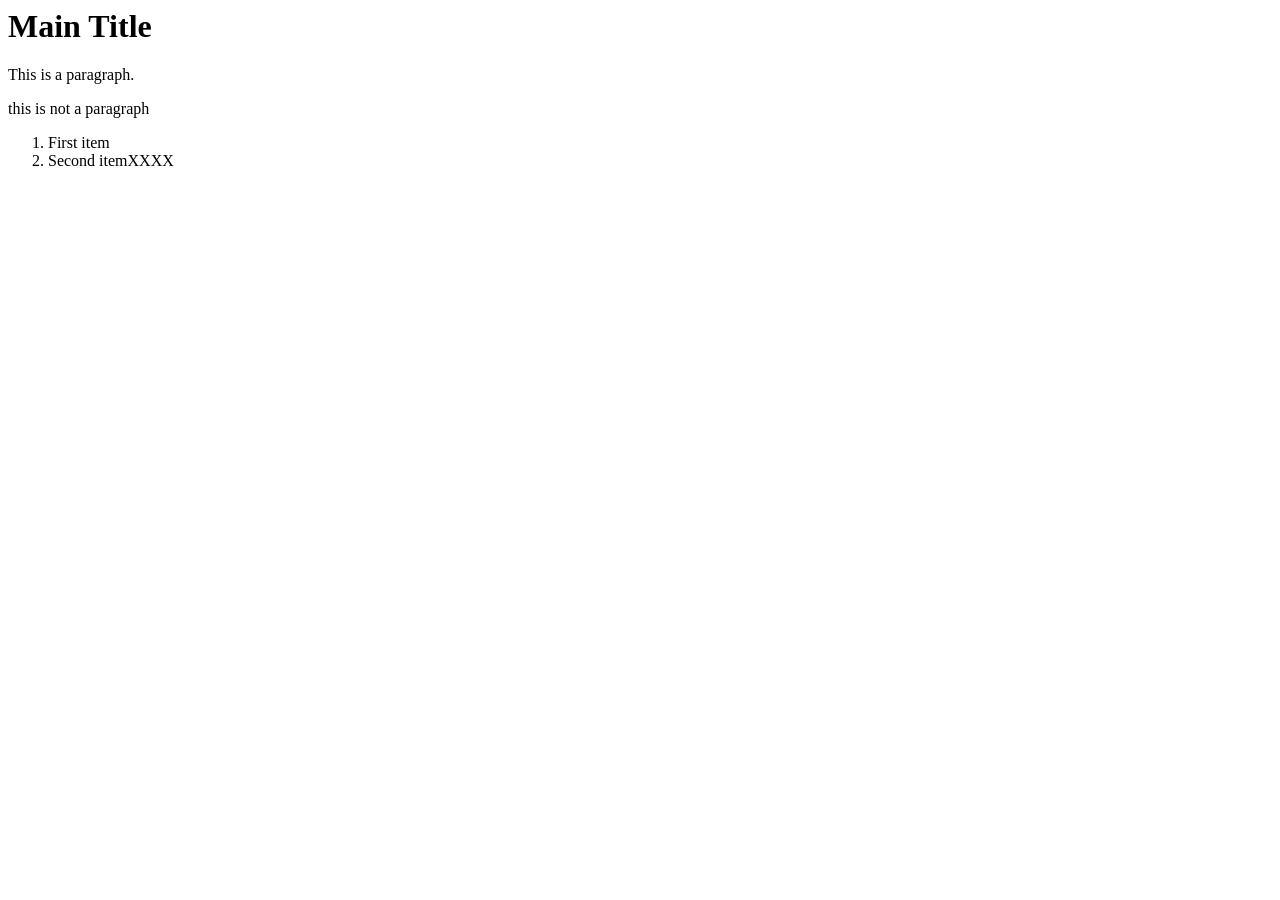
<file: Index.html>
<html>
<head>
    <title>INFT1206 - homepage</title>
</head>
<body>
<h1>Main Title </h1>
<p>This is a paragraph.</p>
<p> this is not a paragraph </p>
<ol>
    <li>First item</li>
    <li>Second itemXXXX</li>
</ol>
</body>
<html>
</file>
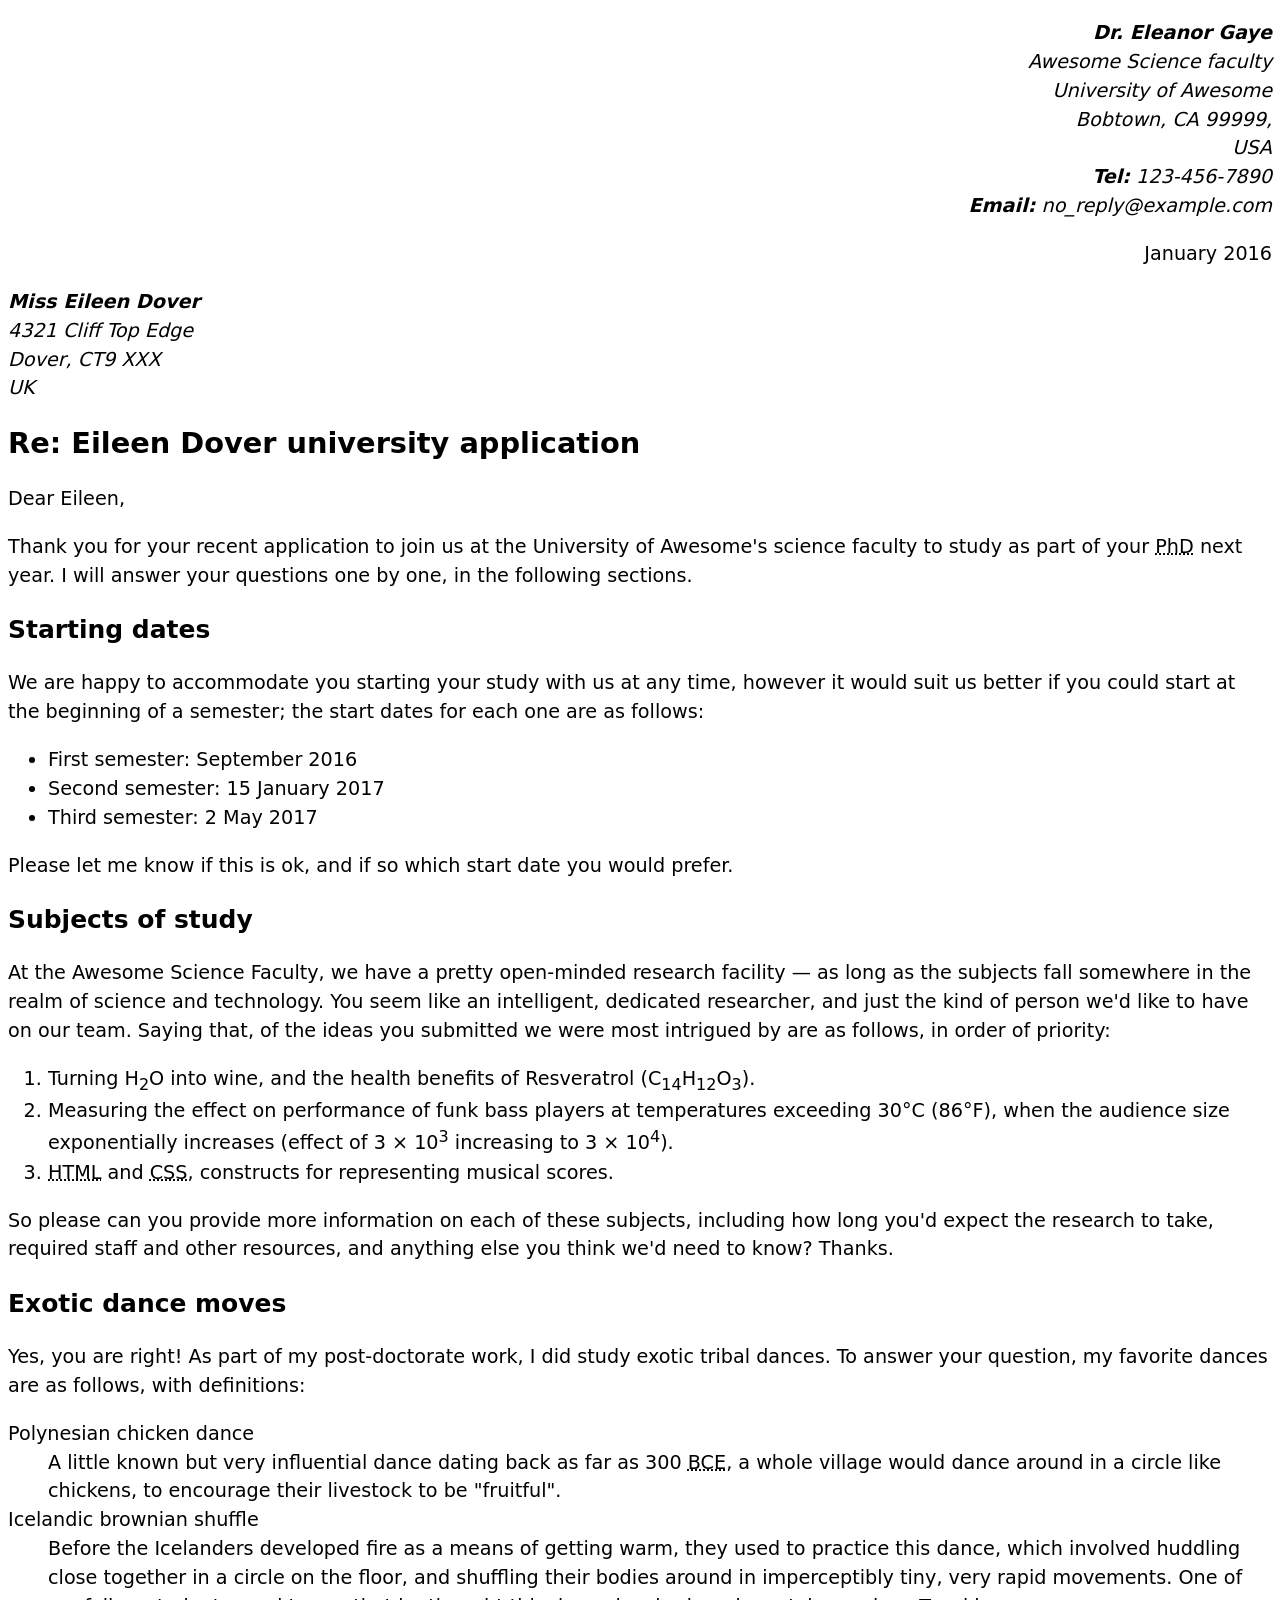
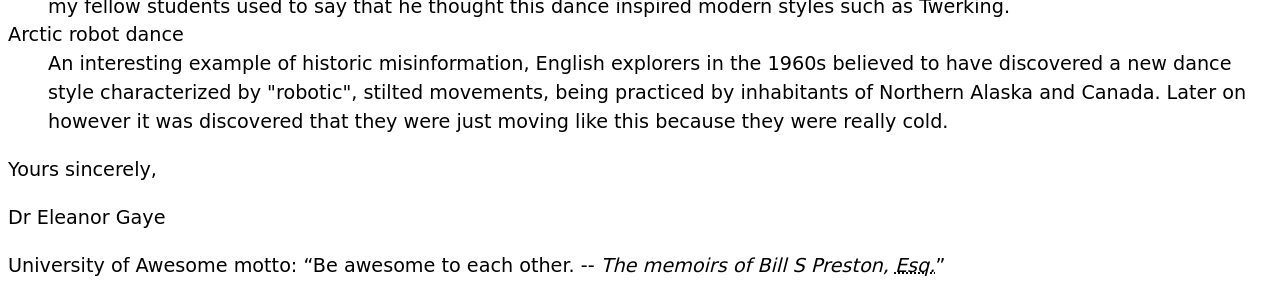
<file: Lab1/part1/Index.html>
<!DOCTYPE html>
<html lang="en">
<head>
<meta charset="utf-8">
    <!-- Name: Cailum McCorquodale
     Date: 2025-05-08
     File: index.html 
     Lab 1 part 1 page for inft websight cover letter page-->
    <title>INFT Websight Lab 1 Part 1</title>
<style>
body {
  font: 1.2em / 1.5 system-ui;
}

.sender-column {
  text-align: right;
}

h1 {
  font-size: 1.5em;
}

h2 {
  font-size: 1.3em;
}
</style>
</head>
<body>
<address>
<p class="sender-column">
<strong>Dr. Eleanor Gaye</strong><br>
Awesome Science faculty<br>
University of Awesome<br>
Bobtown, CA 99999,<br>
USA<br>
<strong>Tel:</strong> 123-456-7890<br>
<strong>Email:</strong> no_reply@example.com<br>
</address>
<p class="sender-column"><time datetime="2016-01-20">January 2016</time> </p>

<address>
<strong>Miss Eileen Dover</strong><br>
4321 Cliff Top Edge<br>
Dover, CT9 XXX<br>
UK<br>
</address>
<h1>Re: Eileen Dover university application</h1>

<p>Dear Eileen,</p>

<p>Thank you for your recent application to join us at the University of
Awesome's science faculty to study as part of your
<abbr title="Doctor of Philosophy">PhD</abbr> next year. I will answer your
questions one by one, in the following sections.</p>

<h2>Starting dates</h2>

<p>We are happy to accommodate you starting your study with us at any time,
however it would suit us better if you could start at the beginning of a
semester; the start dates for each one are as follows:</p>

<ul>
    <li>First semester: <time datetime="2016-09-09">September 2016</time></li>
    <li>Second semester: <time datetime="2017-01-15">15 January 2017</time></li>
    <li>Third semester: <time datetime="2017-05-02">2 May 2017</time></li>
</ul>

<p>Please let me know if this is ok, and if so which start date you would
prefer.</p>

<h2>Subjects of study</h2>

<p>At the Awesome Science Faculty, we have a pretty open-minded research
facility — as long as the subjects fall somewhere in the realm of science
and technology. You seem like an intelligent, dedicated researcher, and
just the kind of person we'd like to have on our team. Saying that, of the
ideas you submitted we were most intrigued by are as follows, in order of
priority:</p>

<ol>
    <li>Turning H<sub>2</sub>O into wine, and the health benefits of Resveratrol
    (C<sub>14</sub>H<sub>12</sub>O<sub>3</sub>).</li>
    <li>Measuring the effect on performance of funk bass players at temperatures
    exceeding 30°C (86°F), when the audience size exponentially increases
    (effect of 3 × 10<sup>3</sup> increasing to 3 × 10<sup>4</sup>).</li>
    <li><abbr title="Hypertext Markup Language">HTML</abbr> and <abbr title="Cascading Style Sheets">CSS</abbr>, constructs for representing musical scores.</li>
</ol>

<p>So please can you provide more information on each of these subjects,
including how long you'd expect the research to take, required staff and
other resources, and anything else you think we'd need to know? Thanks.</p>

<h2>Exotic dance moves</h2>

<p>Yes, you are right! As part of my post-doctorate work, I
did study exotic tribal dances. To answer your question, my
favorite dances are as follows, with definitions:</p>
<dl>
    <dt>Polynesian chicken dance</dt>
    <dd>A little known but very influential dance dating back as far as
        300 <abbr title="Before Common Era">BCE</abbr>, a whole village would
        dance around in a circle like chickens, to encourage their livestock to
        be "fruitful".</dd>
    <dt>Icelandic brownian shuffle</dt>
    <dd>Before the Icelanders developed fire as a means of getting warm, they
    used to practice this dance, which involved huddling close together in a
    circle on the floor, and shuffling their bodies around in imperceptibly
    tiny, very rapid movements. One of my fellow students used to say that
    he thought this dance inspired modern styles such as Twerking.</dd>
    <dt>Arctic robot dance</dt>
    <dd>An interesting example of historic misinformation, English explorers in
        the 1960s believed to have discovered a new dance style characterized by
        "robotic", stilted movements, being practiced by inhabitants of Northern
        Alaska and Canada. Later on however it was discovered that they were
        just moving like this because they were really cold.</dd>
</dl>

<p>Yours sincerely,</p>

<p>Dr Eleanor Gaye</p>

<p>University of Awesome motto: <q>Be awesome to each other. --
<cite>The memoirs of Bill S Preston, <abbr title="Esquire">Esq.</abbr></cite></q></p>
</body>
</html>
</file>
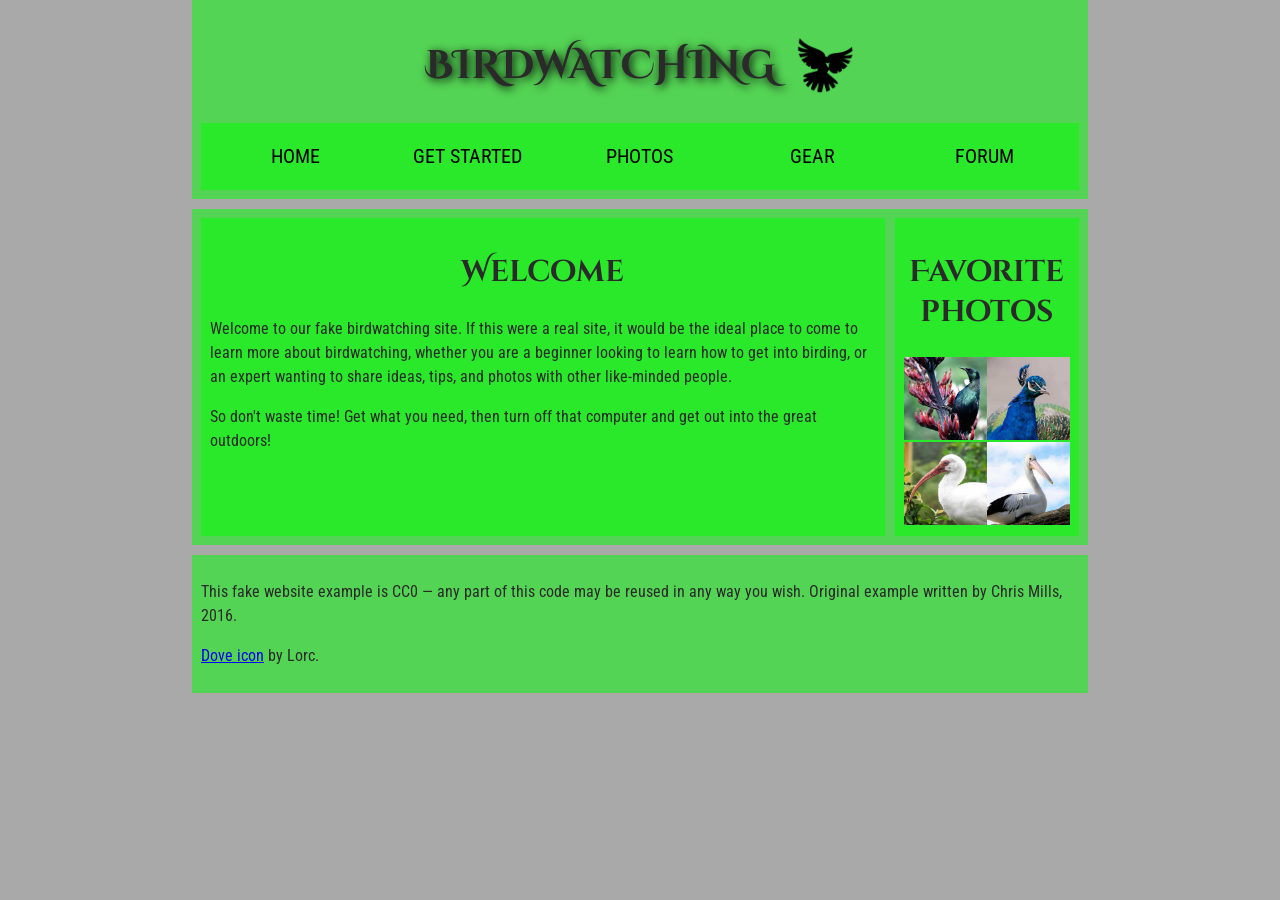
<file: lab1/part2/index.html>
<!--
Name: Cailum McCorquodale
File: index.html
Date: 19 May 2026
Birdwatching site.
INFT1206 – Web Development Fundamentals
-->



<!doctype html>
<html lang="en">
  <head>
    <meta charset="utf-8">
    <title>Birdwatching</title>
    <link
      href="https://fonts.googleapis.com/css?family=Roboto+Condensed:300%7CCinzel+Decorative:700"
      rel="stylesheet">
    <link rel="stylesheet" href="style.css">
  </head>

  <body>
  <header>
    <h1>Birdwatching <img src="photos/dove.png" alt=""></h1>
    <nav> 
<ul>
  <li><a href="#">Home</a></li>
  <li><a href="#">Get started</a></li>
  <li><a href="#">Photos</a></li>
  <li><a href="#">Gear</a></li>
  <li><a href="#">Forum</a></li>
</ul>
    </nav>
  </header>

      <main>
      <article>
    <h2>Welcome</h2>
       
    <p>
      Welcome to our fake birdwatching site. If this were a real site, it
      would be the ideal place to come to learn more about birdwatching,
      whether you are a beginner looking to learn how to get into birding, or
      an expert wanting to share ideas, tips, and photos with other
      like-minded people.
    </p>

    <p>
      So don't waste time! Get what you need, then turn off that computer and
      get out into the great outdoors!
    </p>
      </article>

      <aside>
    <h2>Favorite photos</h2>

    <a href="photos/favorite-bird-1.jpg">
  <img src="photos/favorite-bird-1_th.jpg" alt="Favorite bird 1">
</a>

    <a href="photos/favorite-bird-2.jpg">
  <img src="photos/favorite-bird-2_th.jpg" alt="Favorite bird 2">
</a>

    <a href="photos/favorite-bird-3.jpg">
  <img src="photos/favorite-bird-3_th.jpg" alt="Favorite bird 3">
</a>

    <a href="photos/favorite-bird-4.jpg">
  <img src="photos/favorite-bird-4_th.jpg" alt="Favorite bird 4">
</a>
      </aside>
    </main>

   <footer>
    <p>
      This fake website example is CC0 — any part of this code may be reused
      in any way you wish. Original example written by Chris Mills, 2016.
    </p>

    <p>
      <a href="http://game-icons.net/lorc/originals/dove.html">Dove icon</a>
      by Lorc.
    </p>
    </footer>
  </body>
</html>
</file>
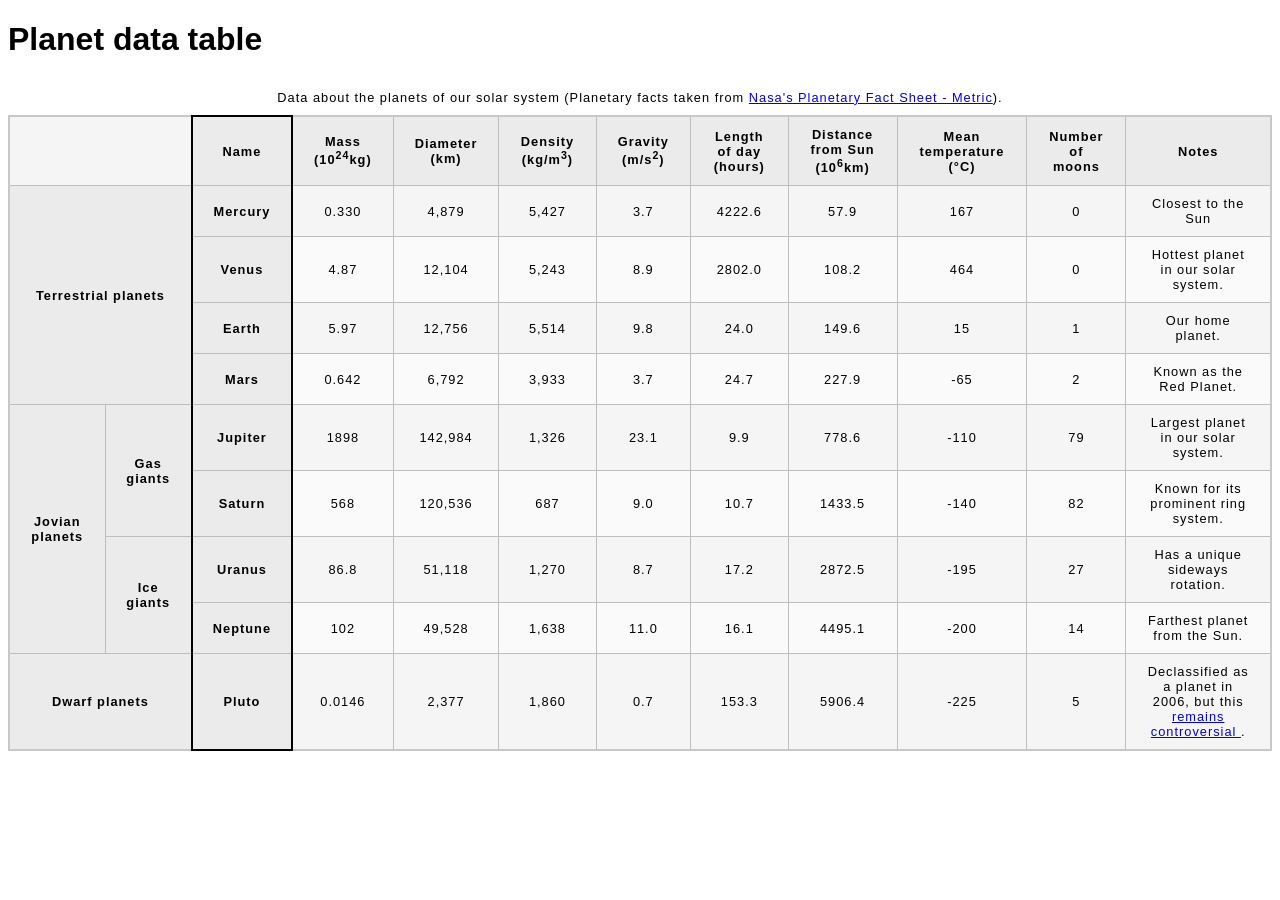
<file: lab2/part2/index.html>
<!--
Name: Cailum McCorquodale
File: index.html
INFT1206 – Web Development Fundamentals
Date: 04 june 2026
Description: A webpage about the planets of our solar system, using a table to display data about each planet.
-->

<!doctype html>
<html lang="en-US">
  <head>
    <meta charset="utf-8" />
    <meta name="viewport" content="width=device-width" />
    <title>Planet data table</title>
    <link href="styles.css" rel="stylesheet" type="text/css" />
  </head>
  <body>
    <h1>Planet data table</h1>

    <table>
      <caption>Data about the planets of our solar system (Planetary facts taken from <a href="https://nssdc.gsfc.nasa.gov/planetary/factsheet/">Nasa's Planetary Fact Sheet - Metric</a>).</caption>
      <colgroup>
        <col span="2">
        <col style="border: 2px solid black">
        <col span="9">
      </colgroup>
      <thead>
    <tr>
      <td colspan="2"></td>
      <th scope="col">Name</th>
      <th scope="col">Mass (10<sup>24</sup>kg)</th>
      <th scope="col">Diameter (km)</th>
      <th scope="col">Density (kg/m<sup>3</sup>)</th>
      <th scope="col">Gravity (m/s<sup>2</sup>)</th>
      <th scope="col">Length of day (hours)</th>
      <th scope="col">Distance from Sun (10<sup>6</sup>km)</th>
      <th scope="col">Mean temperature (°C)</th>
      <th scope="col">Number of moons</th>
      <th scope="col">Notes</th>
    </tr>
  </thead>
<tbody>
    <tr>
      <th rowspan="4" colspan="2" scope="rowgroup">Terrestrial planets</th>
      <th scope="row">Mercury</th>
      <td>0.330</td>
      <td>4,879</td>
      <td>5,427</td>
      <td>3.7</td>
      <td>4222.6</td>
      <td>57.9</td>
      <td>167</td>
      <td>0</td>
      <td>Closest to the Sun</td>
    </tr>
    <tr>
      <th scope="row">Venus</th>
      <td>4.87</td>
      <td>12,104</td>
      <td>5,243</td>
      <td>8.9</td>
      <td>2802.0</td>
      <td>108.2</td>
      <td>464</td>
      <td>0</td>
      <td>Hottest planet in our solar system.</td>
    </tr>
    <tr>
      <th scope="row">Earth</th>
      <td>5.97</td>
      <td>12,756</td>
      <td>5,514</td>
      <td>9.8</td>
      <td>24.0</td>
      <td>149.6</td>
      <td>15</td>
      <td>1</td>
      <td>Our home planet.</td>
    </tr>
    <tr>
      <th scope="row">Mars</th>
      <td>0.642</td>
      <td>6,792</td>
      <td>3,933</td>
      <td>3.7</td>
      <td>24.7</td>
      <td>227.9</td>
      <td>-65</td>
      <td>2</td>
      <td>Known as the Red Planet.</td>
    </tr>
    <tr>
      <th rowspan="4" scope="rowgroup">Jovian planets</th>
      <th rowspan="2" scope="rowgroup">Gas giants</th>
      <th scope="row">Jupiter</th>
      <td>1898</td>
      <td>142,984</td>
      <td>1,326</td>
      <td>23.1</td>
      <td>9.9</td>
      <td>778.6</td>
      <td>-110</td>
      <td>79</td>
      <td>Largest planet in our solar system.</td>
    </tr>
    <tr>
      <th scope="row">Saturn</th>
      <td>568</td>
      <td>120,536</td>
      <td>687</td>
      <td>9.0</td>
      <td>10.7</td>
      <td>1433.5</td>
      <td>-140</td>
      <td>82</td>
      <td>Known for its prominent ring system.</td>
    </tr>
    <tr>
      <th rowspan="2" scope="rowgroup">Ice giants</th>
      <th scope="row">Uranus</th>
      <td>86.8</td>
      <td>51,118</td>
      <td>1,270</td>
      <td>8.7</td>
      <td>17.2</td>
      <td>2872.5</td>
      <td>-195</td>
      <td>27</td>
      <td>Has a unique sideways rotation.</td>
    </tr>
    <tr>
      <th scope="row">Neptune</th>
      <td>102</td>
      <td>49,528</td>
      <td>1,638</td>
      <td>11.0</td>
      <td>16.1</td>
      <td>4495.1</td>
      <td>-200</td>
      <td>14</td>
      <td>Farthest planet from the Sun.</td>
    </tr>
    <tr>
      <th colspan="2" scope="row">Dwarf planets</th>
      <th scope="row">Pluto</th>
      <td>0.0146</td>
      <td>2,377</td>
      <td>1,860</td>
      <td>0.7</td>
      <td>153.3</td>
      <td>5906.4</td>
      <td>-225</td>
      <td>5</td>
      <td>Declassified as a planet in 2006, but this
        <a href="http://www.usatoday.com/story/tech/2014/10/02/pluto-planet-solar-system/16578959/">
          remains controversial
        </a>.
      </td>
    </tr>

  </tbody>

  </table>
</body>
</html>
</file>
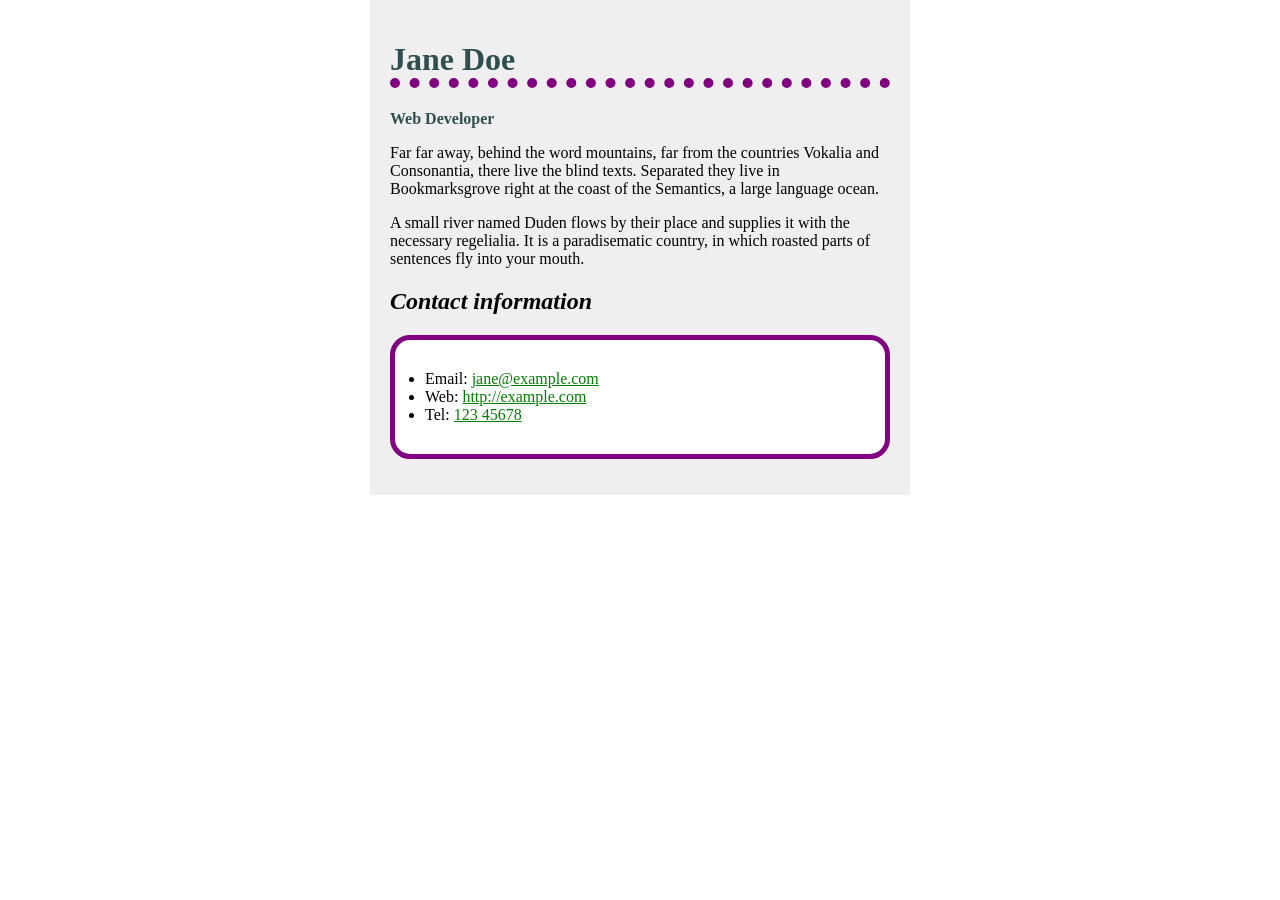
<file: lab3/part1/index.html>
<!--
Name: Cailum McCorquodale
File: index.html
INFT1206 – Web Development Fundamentals
Date: 17 june 2026
Description: A webpage for Jane Doe
-->

<!doctype html>
<html lang="en-US">
  <head>
    <meta charset="utf-8" />
    <meta name="viewport" content="width=device-width" />
    <title>Jane Doe</title>
    <link href="styles.css" rel="stylesheet" type="text/css" />
  </head>
  <body>

<h1>Jane Doe</h1>
<div class="job-title">Web Developer</div>
<p>
  Far far away, behind the word mountains, far from the countries Vokalia and
  Consonantia, there live the blind texts. Separated they live in Bookmarksgrove
  right at the coast of the Semantics, a large language ocean.
</p>

<p>
  A small river named Duden flows by their place and supplies it with the
  necessary regelialia. It is a paradisematic country, in which roasted parts of
  sentences fly into your mouth.
</p>

<h2>Contact information</h2>
<ul>
  <li>Email: <a href="mailto:jane@example.com">jane@example.com</a></li>
  <li>Web: <a href="http://example.com">http://example.com</a></li>
  <li>Tel: <a href="tel:12345678">123 45678</a></li>
</ul>
  </body>
</html>
</file>
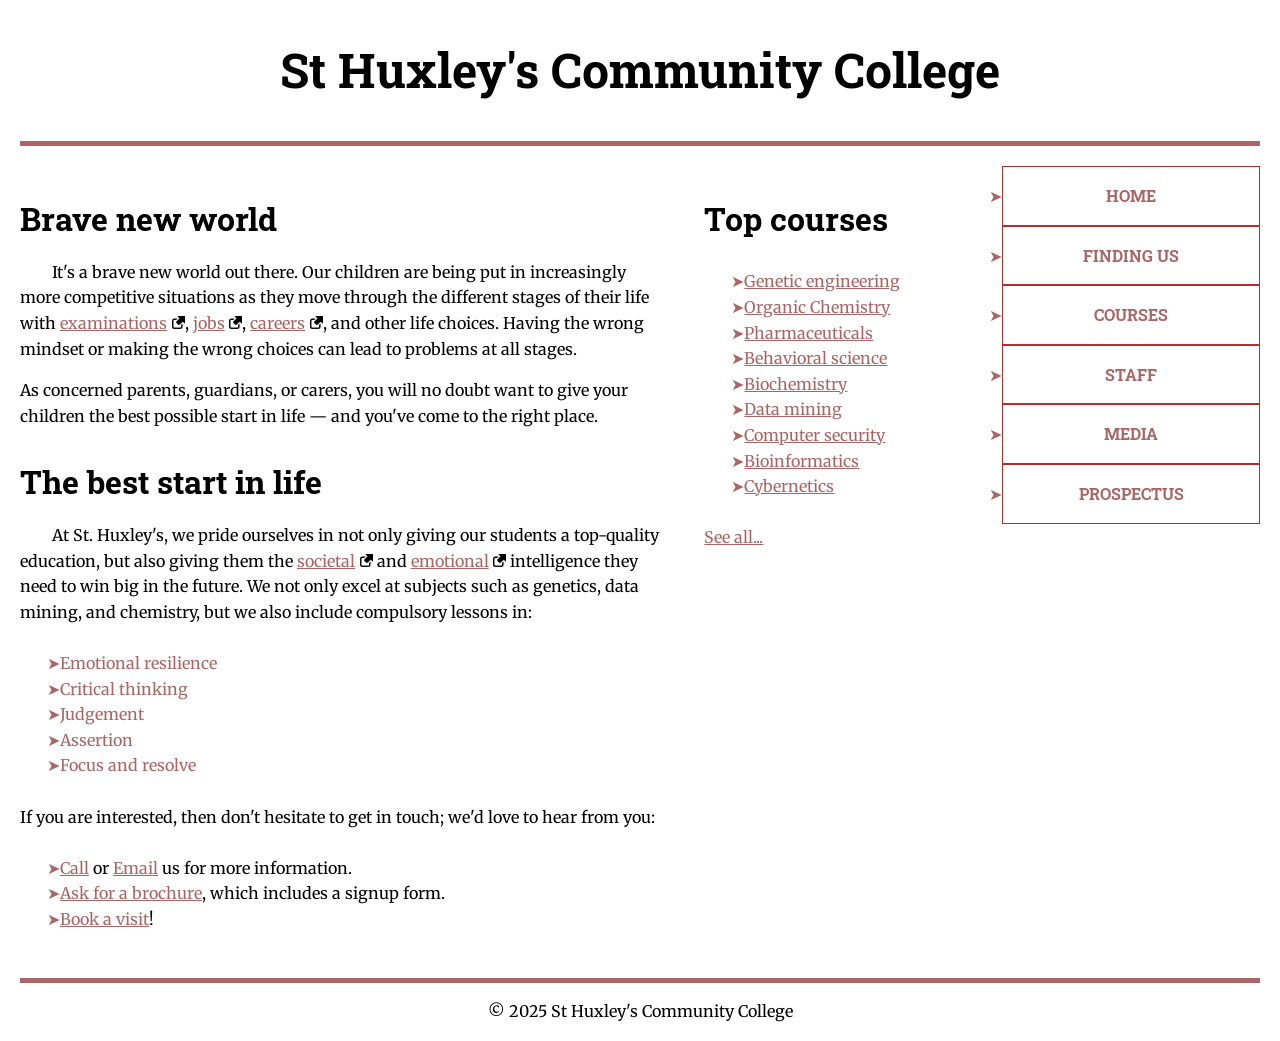
<file: lab3/part2/index.html>
<!--
Name: Cailum McCorquodale
File: index.html
INFT1206 – Web Development Fundamentals
Date: 18 june 2026
Description: A webpage for St Huxley's Community College
-->
<!doctype html>
<html lang="en-US">
  <head>
    <meta charset="utf-8" />
    <meta name="viewport" content="width=device-width" />
    <title>St Huxley's Community College</title>
    <link href="style.css" type="text/css" rel="stylesheet" />
    <link rel="preconnect" href="https://fonts.googleapis.com">
    <link rel="preconnect" href="https://fonts.gstatic.com" crossorigin>
    <link href="https://fonts.googleapis.com/css2?family=Merriweather:ital,wght@0,300;0,400;0,700;1,300&family=Roboto+Slab:wght@400;700&display=swap" rel="stylesheet">


  </head>
  <body>
    <header>
      <h1>St Huxley's Community College</h1>
    </header>

    <main>
      <section>
        <h2>Brave new world</h2>

        <p>
          It's a brave new world out there. Our children are being put in
          increasingly more competitive situations as they move through the
          different stages of their life with
          <a href="https://en.wikipedia.org/wiki/Examination">examinations</a
          >, <a href="https://en.wikipedia.org/wiki/Jobs">jobs</a>,
          <a href="https://en.wikipedia.org/wiki/Career">careers</a>, and
          other life choices. Having the wrong mindset or making the wrong
          choices can lead to problems at all stages.
        </p>

        <p>
          As concerned parents, guardians, or carers, you will no doubt want
          to give your children the best possible start in life — and you've
          come to the right place.
        </p>

        <h2>The best start in life</h2>

        <p>
          At St. Huxley's, we pride ourselves in not only giving our students
          a top-quality education, but also giving them the
          <a href="https://en.wikipedia.org/wiki/Society">societal</a> and
          <a href="https://en.wikipedia.org/wiki/Emotion">emotional</a>
          intelligence they need to win big in the future. We not only excel
          at subjects such as genetics, data mining, and chemistry, but we
          also include compulsory lessons in:
        </p>

        <ul>
          <li>Emotional resilience</li>
          <li>Critical thinking</li>
          <li>Judgement</li>
          <li>Assertion</li>
          <li>Focus and resolve</li>
        </ul>

        <p>
          If you are interested, then don't hesitate to get in touch; we'd
          love to hear from you:
        </p>

        <ol>
          <li>
            <a href="#">Call</a> or <a href="#">Email</a> us for more
            information.
          </li>
          <li>
            <a href="#">Ask for a brochure</a>, which includes a signup form.
          </li>
          <li><a href="#">Book a visit</a>!</li>
        </ol>
      </section>

      <aside>
        <h2>Top courses</h2>

        <ul>
          <li><a href="#">Genetic engineering</a></li>
          <li><a href="#">Organic Chemistry</a></li>
          <li><a href="#">Pharmaceuticals</a></li>
          <li><a href="#">Behavioral science</a></li>
          <li><a href="#">Biochemistry</a></li>
          <li><a href="#">Data mining</a></li>
          <li><a href="#">Computer security</a></li>
          <li><a href="#">Bioinformatics</a></li>
          <li><a href="#">Cybernetics</a></li>
        </ul>

        <p><a href="#">See all...</a></p>
      </aside>

      <nav>
        <ul>
          <li><a href="#">Home</a></li>
          <li><a href="#">Finding us</a></li>
          <li><a href="#">Courses</a></li>
          <li><a href="#">Staff</a></li>
          <li><a href="#">Media</a></li>
          <li><a href="#">Prospectus</a></li>
        </ul>
      </nav>
    </main>

    <footer>
      <p>&copy; 2025 St Huxley's Community College</p>
    </footer>
  </body>
</html>
</file>
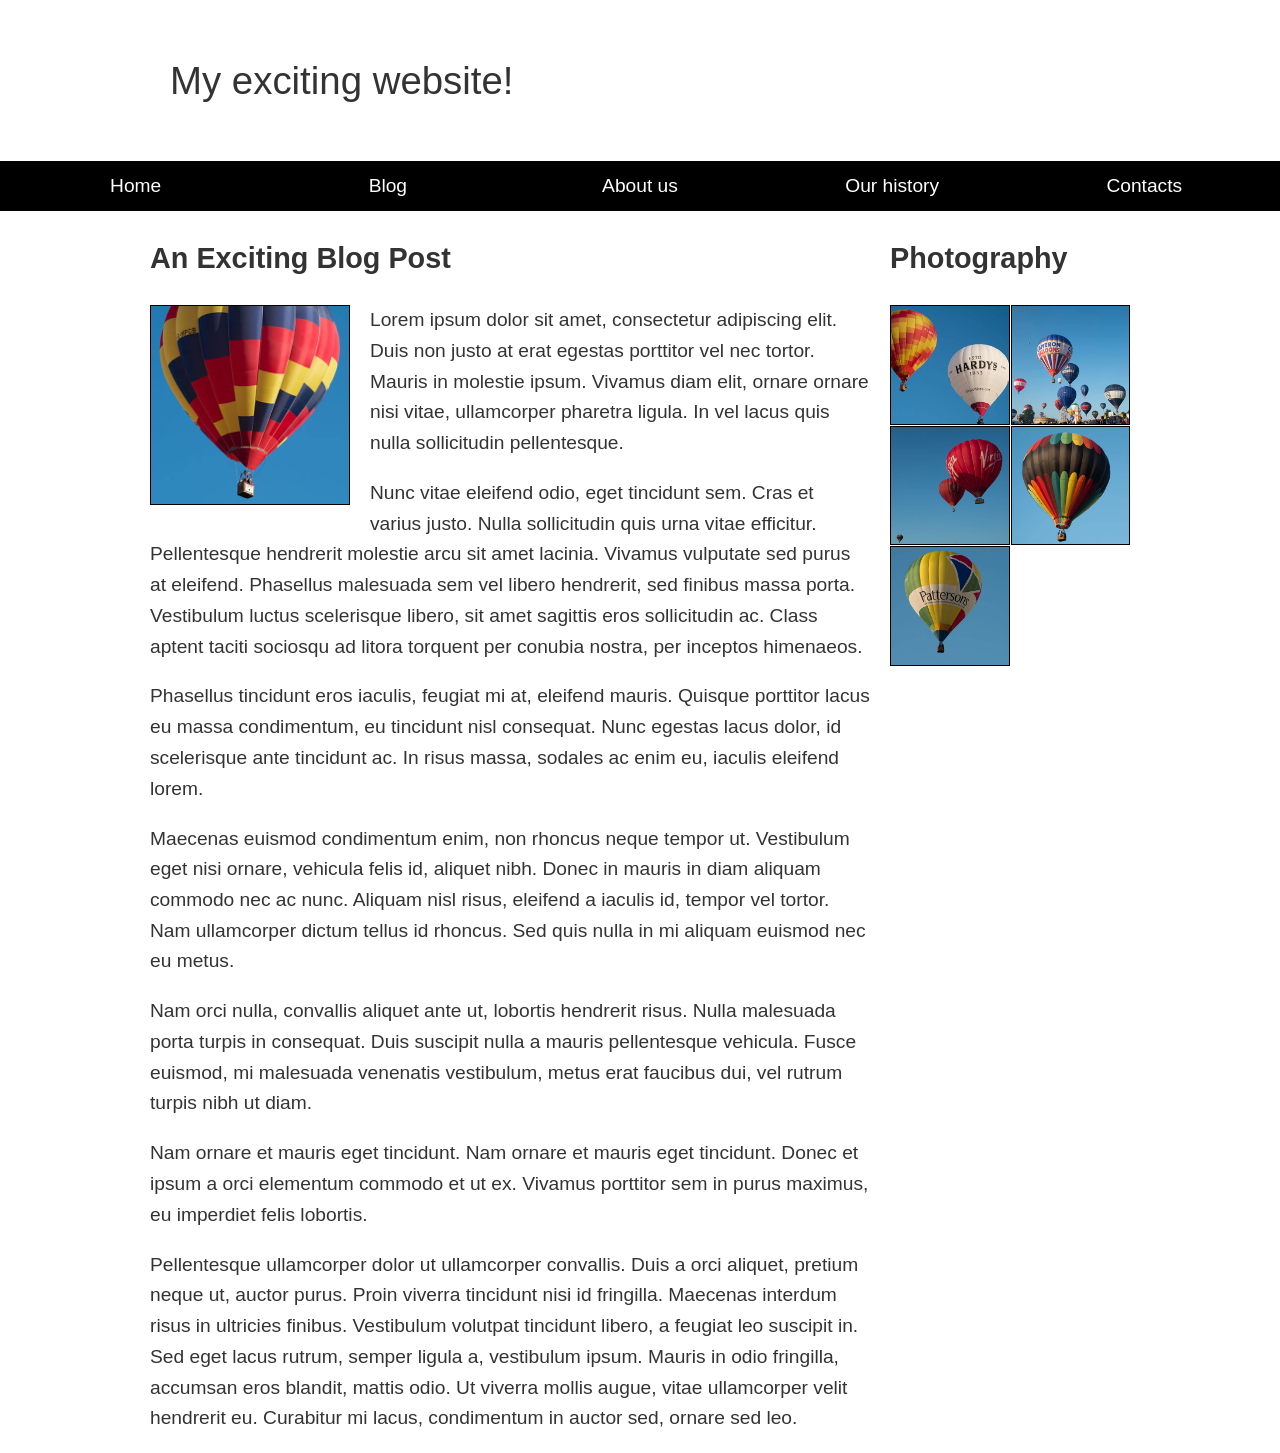
<file: lab3/part3/index.html>
<!--
Name: Cailum McCorquodale
File: index.html
INFT1206 – Web Development Fundamentals
Date: 18 june 2026
Description: A webpage about ballons
-->
<!doctype html>
<html lang="en-US">
  <head>
    <meta charset="utf-8" />
    <meta name="viewport" content="width=device-width, initial-scale=1" />
    <title>Layout Task</title>
    <link href="style.css" rel="stylesheet" type="text/css" />
  </head>

  <body>
    <div class="logo">My exciting website!</div>

    <nav>
      <ul>
        <li><a href="">Home</a></li>
        <li><a href="">Blog</a></li>
        <li><a href="">About us</a></li>
        <li><a href="">Our history</a></li>
        <li><a href="">Contacts</a></li>
      </ul>
    </nav>

    <main class="grid">
      <article>
        <h1>An Exciting Blog Post</h1>
        <img src="square6.jpg" alt="placeholder" class="feature" />
        <p>
          Lorem ipsum dolor sit amet, consectetur adipiscing elit. Duis non
          justo at erat egestas porttitor vel nec tortor. Mauris in molestie
          ipsum. Vivamus diam elit, ornare ornare nisi vitae, ullamcorper
          pharetra ligula. In vel lacus quis nulla sollicitudin pellentesque.
        </p>

        <p>
          Nunc vitae eleifend odio, eget tincidunt sem. Cras et varius justo.
          Nulla sollicitudin quis urna vitae efficitur. Pellentesque
          hendrerit molestie arcu sit amet lacinia. Vivamus vulputate sed
          purus at eleifend. Phasellus malesuada sem vel libero hendrerit,
          sed finibus massa porta. Vestibulum luctus scelerisque libero, sit
          amet sagittis eros sollicitudin ac. Class aptent taciti sociosqu ad
          litora torquent per conubia nostra, per inceptos himenaeos.
        </p>

        <p>
          Phasellus tincidunt eros iaculis, feugiat mi at, eleifend mauris.
          Quisque porttitor lacus eu massa condimentum, eu tincidunt nisl
          consequat. Nunc egestas lacus dolor, id scelerisque ante tincidunt
          ac. In risus massa, sodales ac enim eu, iaculis eleifend lorem.
        </p>

        <p>
          Maecenas euismod condimentum enim, non rhoncus neque tempor ut.
          Vestibulum eget nisi ornare, vehicula felis id, aliquet nibh. Donec
          in mauris in diam aliquam commodo nec ac nunc. Aliquam nisl risus,
          eleifend a iaculis id, tempor vel tortor. Nam ullamcorper dictum
          tellus id rhoncus. Sed quis nulla in mi aliquam euismod nec eu
          metus.
        </p>

        <p>
          Nam orci nulla, convallis aliquet ante ut, lobortis hendrerit
          risus. Nulla malesuada porta turpis in consequat. Duis suscipit
          nulla a mauris pellentesque vehicula. Fusce euismod, mi malesuada
          venenatis vestibulum, metus erat faucibus dui, vel rutrum turpis
          nibh ut diam.
        </p>

        <p>
          Nam ornare et mauris eget tincidunt. Nam ornare et mauris eget
          tincidunt. Donec et ipsum a orci elementum commodo et ut ex.
          Vivamus porttitor sem in purus maximus, eu imperdiet felis
          lobortis.
        </p>

        <p>
          Pellentesque ullamcorper dolor ut ullamcorper convallis. Duis a
          orci aliquet, pretium neque ut, auctor purus. Proin viverra
          tincidunt nisi id fringilla. Maecenas interdum risus in ultricies
          finibus. Vestibulum volutpat tincidunt libero, a feugiat leo
          suscipit in. Sed eget lacus rutrum, semper ligula a, vestibulum
          ipsum. Mauris in odio fringilla, accumsan eros blandit, mattis
          odio. Ut viverra mollis augue, vitae ullamcorper velit hendrerit
          eu. Curabitur mi lacus, condimentum in auctor sed, ornare sed leo.
        </p>
      </article>

      <aside>
        <h2>Photography</h2>
        <ul class="photos">
          <li><img src="square1.jpg" alt="placeholder" /></li>
          <li><img src="square2.jpg" alt="placeholder" /></li>
          <li><img src="square3.jpg" alt="placeholder" /></li>
          <li><img src="square4.jpg" alt="placeholder" /></li>
          <li><img src="square5.jpg" alt="placeholder" /></li>
        </ul>
      </aside>
    </main>
  </body>
</html>
</file>
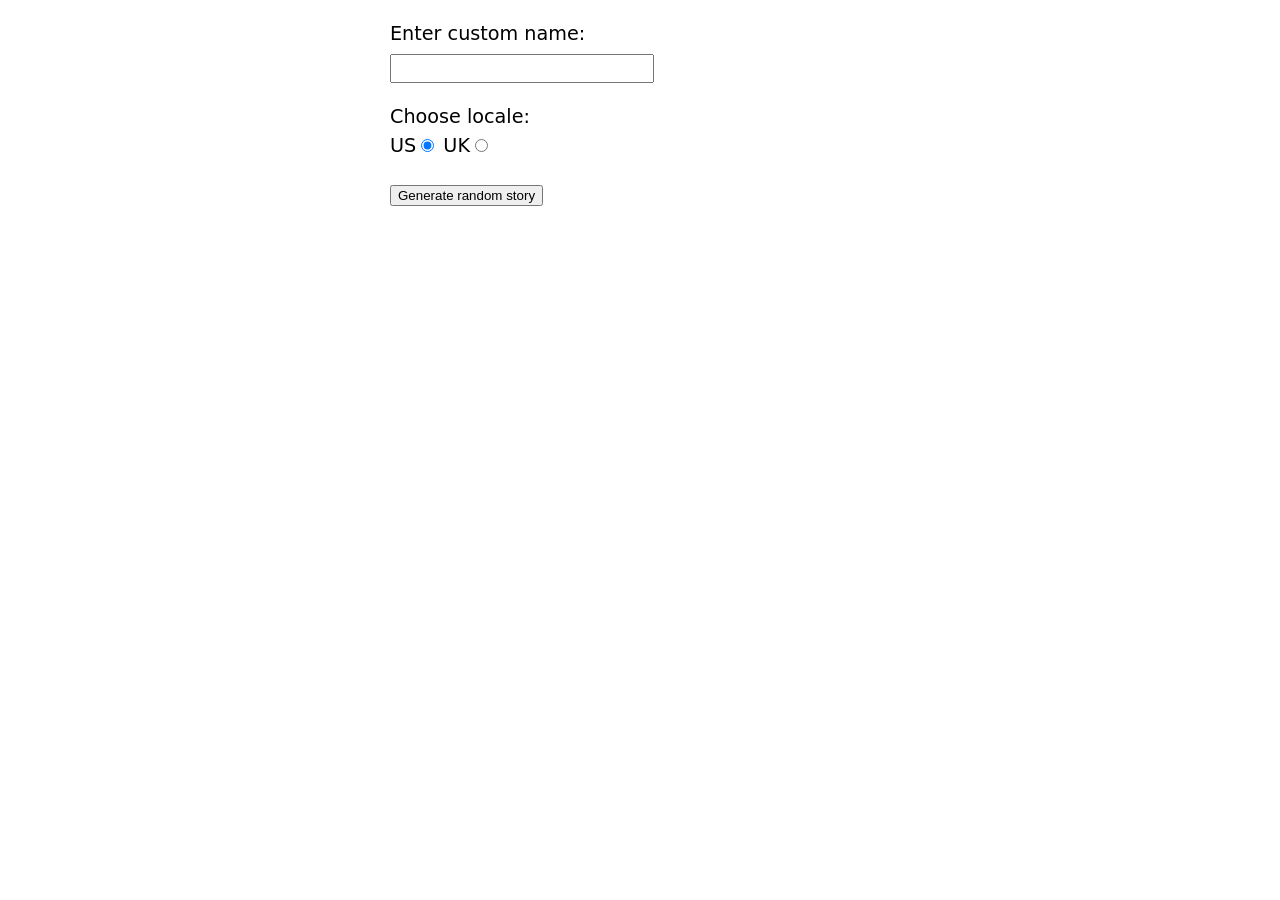
<file: lab4/Part1/index.html>
<!--
Name: Cailum McCorquodale
File: index.html
INFT1206 – Web Development Fundamentals
Date: 28 July 2026
Description: A random story generator
-->

<!doctype html>
<html lang="en-US">
  <head>
    <meta charset="utf-8" />
    <meta name="viewport" content="width=device-width" />
    <title>Silly story generator</title>
    <link href="style.css" rel="stylesheet" type="text/css" />
  </head>
<body>
<div>
  <label for="custom-name">Enter custom name:</label>
  <input id="custom-name" type="text" placeholder="" />
</div>
<fieldset>
  <legend>Choose locale:</legend>
  <label for="us">US</label
  ><input id="us" type="radio" name="uk-us" value="us" checked />
  <label for="uk">UK</label
  ><input id="uk" type="radio" name="uk-us" value="uk" />
</fieldset>
<div>
  <button class="generate">Generate random story</button>
</div>
<!-- Thanks a lot to Willy Aguirre for his help with the code for this assessment -->
<p class="story"></p>

<script src="main.js"></script>
</body>
</html>
</file>
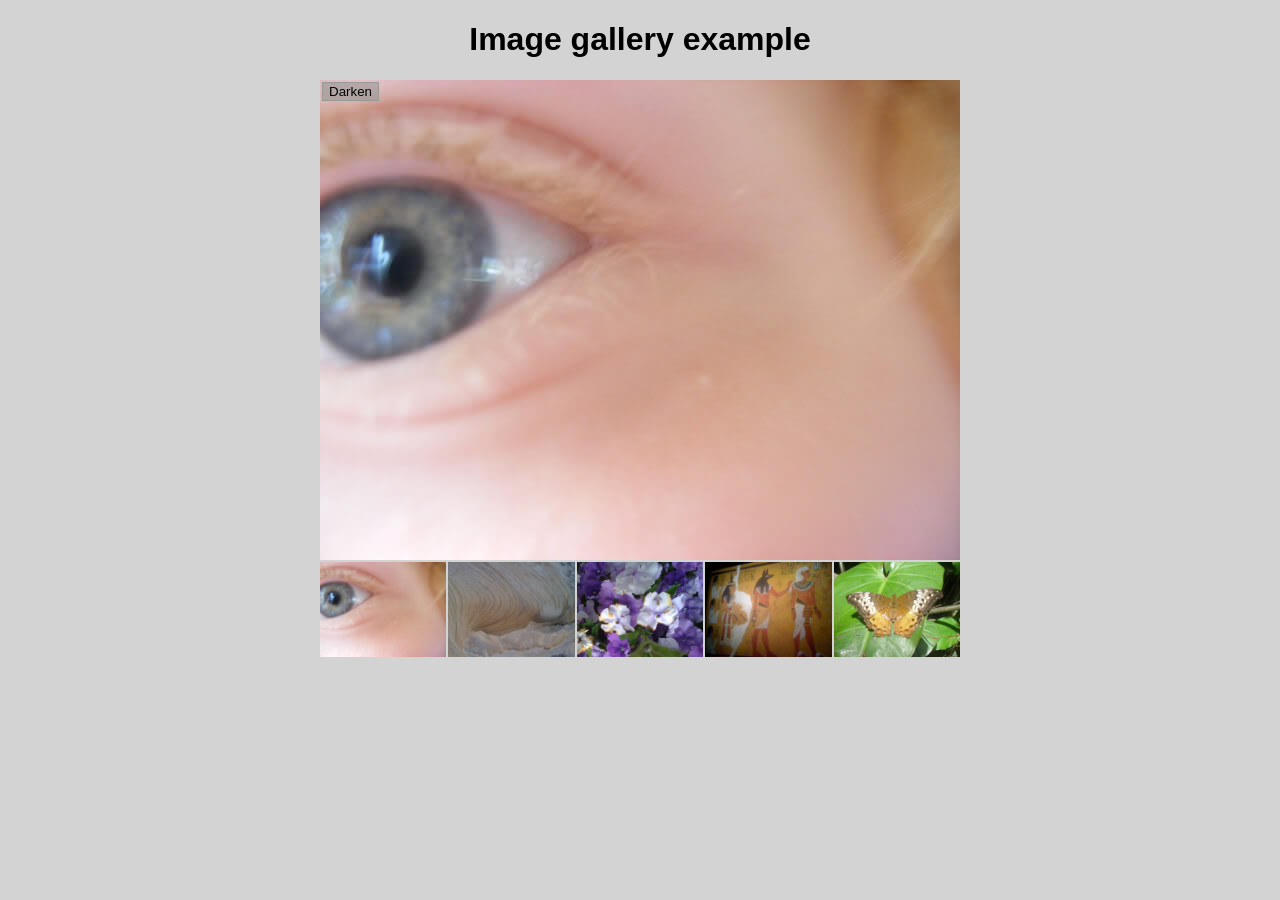
<file: lab4/Part2/index.html>
<!--
Name: Cailum McCorquodale
File: index.html
INFT1206 – Web Development Fundamentals
Date: 28 July 2026
Description: Image gallery example
-->

<!doctype html>
<html lang="en-US">
  <head>
    <meta charset="utf-8" />
    <meta name="viewport" content="width=device-width" />
    <title>Image gallery example</title>
    <link href="style.css" rel="stylesheet" type="text/css" />
  </head>


<body>
<h1>Image gallery example</h1>

<div class="full-img">
  <img
    class="displayed-img"
    src="images/pic1.jpg"
    alt="Closeup of a human eye" />

  <div class="overlay"></div>
  <button class="dark">Darken</button>
</div>

<div class="thumb-bar"></div>
<script src="main.js"></script>
</body>
</html>
</file>
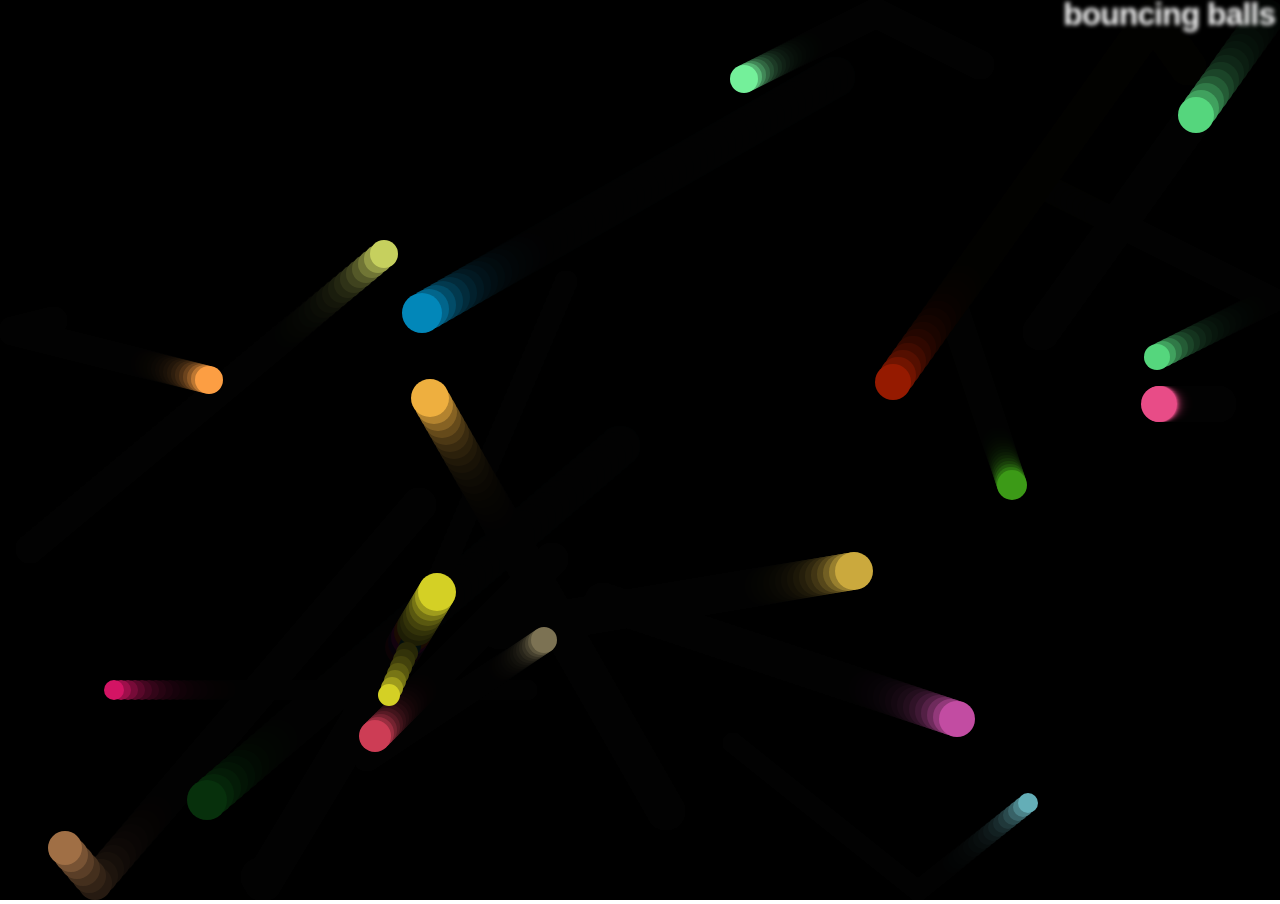
<file: lab4/Part3/index.html>
<!DOCTYPE html>
<html lang="en-US">
  <head>
    <meta charset="utf-8">
    <meta name="viewport" content="width=device-width">
    <title>Bouncing balls</title>
    <link rel="stylesheet" href="style.css">
  </head>

  <body>
    <h1>bouncing balls</h1>
    <canvas></canvas>

    <script src="main.js"></script>
  </body>
</html>
</file>
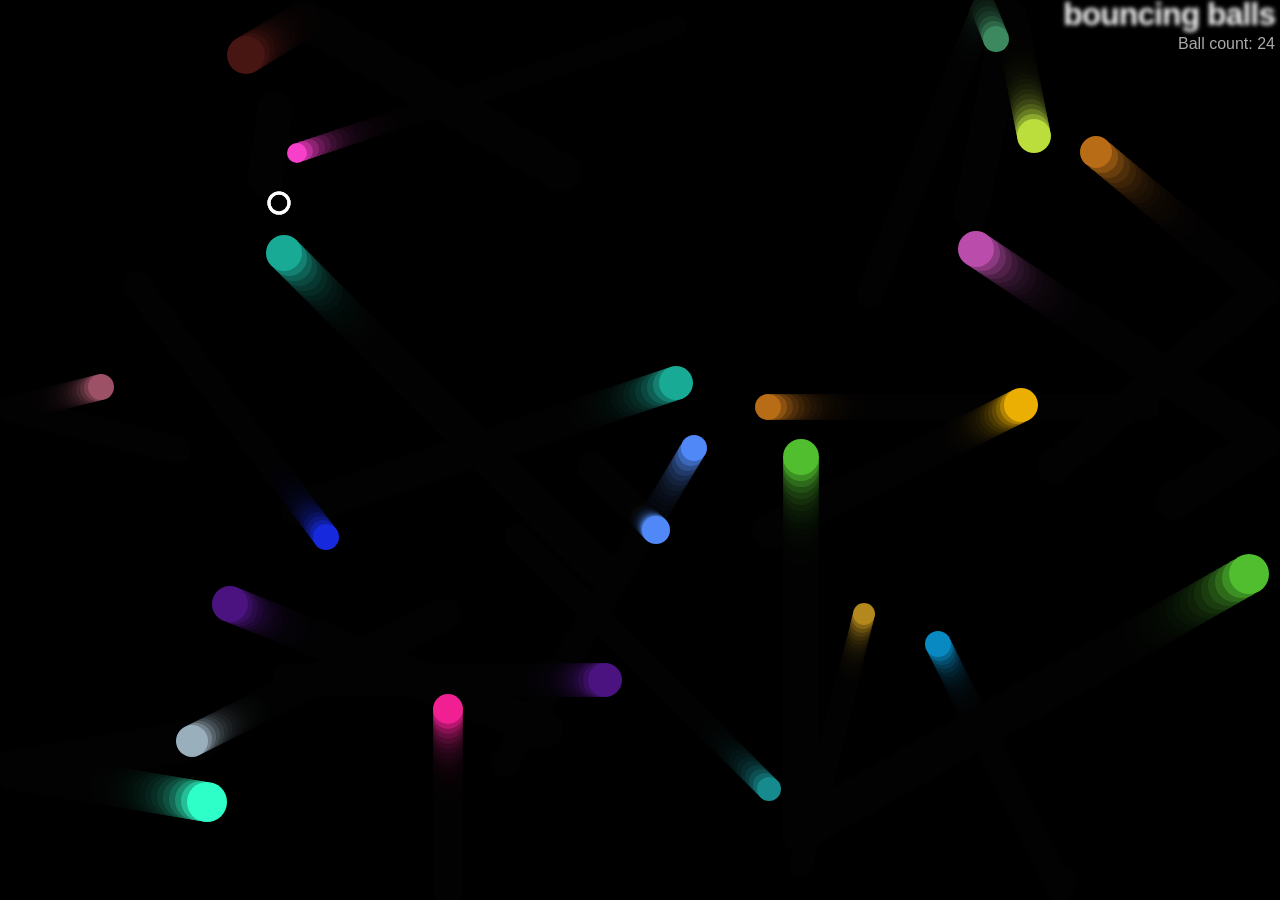
<file: lab4/Part4/index.html>
<!--
Name: Cailum McCorquodale
File: index.html
INFT1206 – Web Development Fundamentals
Date: 28 July 2026
Description: Bouncing balls example
-->
<!DOCTYPE html>
<html lang="en-US">
  <head>
    <meta charset="utf-8">
    <meta name="viewport" content="width=device-width">
    <title>Bouncing balls</title>
    <link rel="stylesheet" href="style.css">
  </head>
 
  <body>
    <h1>bouncing balls</h1>
    <p>Ball count: </p>
    <canvas></canvas>
 
    <script src="main.js"></script>
  </body>
</html>
</file>
<file: lab1/part2/style.css>
/* || General setup */

body {
  margin: 0;
}

html {
  font-size: 10px;
  background-color: darkgrey;
}

body {
  width: 70%;
  min-width: 800px;
  margin: 0 auto;
}

/* || typography */

h1,
h2 {
  font-family: "Cinzel Decorative", cursive;
  color: #2a2a2a;
}

p,
li {
  font-family: "Roboto Condensed", sans-serif;
  color: #2a2a2a;
}

h1 {
  font-size: 4rem;
  text-align: center;
  text-shadow: 2px 2px 10px black;
}

h2 {
  font-size: 3rem;
  text-align: center;
}

p,
li {
  font-size: 1.6rem;
  line-height: 1.5;
}

/* || header layout */

header {
  margin-bottom: 10px;
}

main,
header,
nav,
article,
aside,
footer,
section {
  background-color: #00ff0080;
  padding: 1%;
}

h1 {
  text-transform: uppercase;
  display: flex;
  align-items: center;
  justify-content: center;
  gap: 20px;
}

header img {
  height: 60px;
}

nav ul {
  padding: 0;
  list-style-type: none;
  display: flex;
}

nav li {
  text-align: center;
  flex: 1;
}

nav a {
  font-size: 2rem;
  text-transform: uppercase;
  text-decoration: none;
  color: black;
}

nav a:hover,
nav a:focus {
  color: red;
}

/* || main layout */

main {
  display: flex;
  gap: 10px;
}

article {
  flex: 4;
}

aside {
  flex: 1;
}

aside a {
  display: block;
  float: left;
  width: 50%;
}

aside img {
  max-width: 100%;
}

footer {
  margin-top: 10px;
}
</file>
<file: lab2/part2/styles.css>
html {
  font-family: sans-serif;
}

table {
  border-collapse: collapse;
  border: 2px solid rgb(200 200 200);
  letter-spacing: 1px;
  font-size: 0.8rem;
}

td,
th {
  border: 1px solid rgb(190 190 190);
  padding: 10px 20px;
}

th {
  background-color: rgb(235 235 235);
}

td {
  text-align: center;
}

tr:nth-child(even) td {
  background-color: rgb(250 250 250);
}

tr:nth-child(odd) td {
  background-color: rgb(245 245 245);
}

caption {
  padding: 10px;
}

.column-border {
  border: 2px solid black;
}
</file>
<file: lab3/part1/styles.css>
html {
  background-color: white;
}

body {
  padding: 20px;
  width: 500px;
  background-color: #efefef;
  margin: 0 auto;
}

ul {
  background-color: white;
  border: 5px solid purple;
  padding: 30px;
  border-radius: 20px;
}
h1 {
  color: darkslategray;
  border-bottom: 10px dotted purple;
  font-size: 2rem;
}

h2 {
  font-style: italic;
  font-size: 1.5rem;
}

.job-title {
  color: darkslategray;
  font-weight: bold;
}

a {
  color: green;
}

a:hover,
a:focus {
  color: darkgreen;
  text-decoration: none;
}
</file>
<file: lab3/part2/style.css>
/* General setup */

* {
  box-sizing: border-box;
}

body {
  margin: 0 auto;
  padding: 0 20px;
  min-width: 980px;
  max-width: 1400px;
  font-family: 'Merriweather', serif;
  font-size: 16px;
  line-height: 1.6;
}

/* Layout */

main {
  display: grid;
  grid-template-columns: 5fr 2fr 2fr;
  gap: 40px;
  padding: 20px 0;
}

/* header and footer */

header {
  border-bottom: 5px solid #aa6666;
}

footer {
  border-top: 5px solid #aa6666;
}

footer p {
  text-align: center;
}

h1, h2, h3 {
    font-family: 'Roboto Slab', serif;
    font-weight: 700; 
}
h1 { font-size: 3rem;
     text-align: center;
}

h2 { font-size: 2rem; 
     margin-bottom: 0;
}

h3 { font-size: 1.6rem; }

p  { font-size: 1rem; }

section h2 + p,
section h3 + p,
section h1 + p {
  text-indent: 2rem;
}

a:link    { color: #aa6666; }
a:visited { color: #774444; }   
a:hover   { color: #cc8888; }
a:focus   { color: #cc8888; }


a:hover, 
a:focus {
  text-decoration: none;
  outline: none;
}

a[href^="http"]::after {
  content: "";
  display: inline-block;
  width: 0.8rem;
  height: 0.8rem;
  margin-left: 0.3rem;
  background: url("external-link-52.png") no-repeat center center;
  background-size: contain;
}


ul,
ol {
  line-height: 1.6;
  margin-top: 1.6rem;
  margin-bottom: 1.6rem; 
}

ul,
li::marker{
  content: "➤";
  color: #aa6666;
}
nav ul {
  list-style: none;
  padding: 0;
  margin: 0;
}

nav a {
  display: block;
  width: 100%;
  padding: 1rem;
  border: 1px solid #b12f2f;
  color: #a32a2a;
  text-align: center;
  text-decoration: none;
  font-weight: bold;
  font-family: 'Roboto Slab', serif;
  text-transform: uppercase;
}

nav a:hover,
nav a:focus {
  background-color: #cc8888;
  outline: none;
}
</file>
<file: lab3/part3/style.css>
* {
  box-sizing: border-box;
}

body {
  background-color: white;
  color: #333333;
  margin: 0;
  font: 1.2em / 1.6 sans-serif;
}

img {
  max-width: 100%;
  display: block;
  border: 1px solid black;
}

.logo {
  font-size: 200%;
  padding: 50px 20px;
  margin: 0 auto;
  max-width: 980px;
}

.grid {
  margin: 0 auto;
  max-width: 980px;
}

nav {
  position: sticky;
  top: 0;
  background-color: black;
  padding: 0.5em;
  z-index: 10;
}

nav ul {
  display: flex;
  justify-content: space-around;
  margin: 0;
  padding: 0;
  list-style: none;
}

nav a {
  color: white;
  text-decoration: none;
  padding: 0.5em 1em;
}

main {
  display: grid;
  grid-template-columns: 3fr 1fr;
  grid-gap: 20px;
}

article img {
  float: left;
  margin-right: 20px;
  margin-bottom: 10px;
}

nav li {
  flex: 1;
  text-align: center;
}

.photos {
  display: grid;
  grid-template-columns: 1fr 1fr;
  grid-gap: 1px;
  list-style: none;
  margin: 0;
  padding: 0;
}

.photos img {
  display: block;
  width: 100%;
  height: auto;
}

.feature {
  width: 200px;
}
</file>
<file: lab4/Part1/style.css>
body {
  font: 1.2em / 1.5 system-ui;
  margin: 0 auto;
  width: 500px;
}

fieldset {
  border: 0;
}

fieldset,
legend {
  padding: 0;
  margin: 0;
}

input[type="text"] {
  margin-top: 5px;
  padding: 5px;
  width: 50%;
  display: block;
}

div,
fieldset {
  margin-top: 20px;
}

p {
  margin-top: 10px;
  background: #ffc125;
  padding: 20px;
  visibility: hidden;
}
</file>
<file: lab4/Part2/style.css>
body {
  font-family: sans-serif;
  width: 640px;
  margin: 0 auto;
  background-color: lightgray;
}

h1 {
  text-align: center;
}

.full-img {
  position: relative;
  display: block;
  width: 640px;
  height: 480px;
  margin-bottom: 2px;
}

.overlay {
  position: absolute;
  top: 0;
  left: 0;
  width: 640px;
  height: 480px;
}

button {
  background: rgb(150 150 150 / 0.6);
  border: 1px solid #999999;
  position: absolute;
  cursor: pointer;
  top: 2px;
  left: 2px;
}

button:hover,
button:focus {
  color: rgb(150 150 150 / 1);
  background-color: black;
}

.thumb-bar {
  display: flex;
  gap: 2px;
  cursor: pointer;
}

.thumb-bar img {
  display: block;
  width: 100px;
  flex: 1;
}

.thumb-bar img:hover,
.thumb-bar img:focus {
  outline: 2px solid blue;
}
</file>
<file: lab4/Part3/style.css>
html, body {
  margin: 0;
}

html {
  font-family: 'Helvetica Neue', Helvetica, Arial, sans-serif;
  height: 100%;
}

body {
  overflow: hidden;
  height: inherit;
}

h1 {
  font-size: 2rem;
  letter-spacing: -1px;
  position: absolute;
  margin: 0;
  top: -4px;
  right: 5px;

  color: transparent;
  text-shadow: 0 0 4px white;
}
</file>
<file: lab4/Part4/style.css>
/*
Name: Cailum McCorquodale
File: style.css
INFT1206 – Web Development Fundamentals
Date: 28 July 2026
Description: bouncing balls game style sheet
*/
html, body {
  margin: 0;
}
 
html {
  font-family: 'Helvetica Neue', Helvetica, Arial, sans-serif;
  height: 100%;
}
 
body {
  overflow: hidden;
  height: inherit;
}
 
h1 {
  font-size: 2rem;
  letter-spacing: -1px;
  position: absolute;
  margin: 0;
  top: -4px;
  right: 5px;
 
  color: transparent;
  text-shadow: 0 0 4px white;
}
 
p {
  position: absolute;
  margin: 0;
  top: 35px;
  right: 5px;
  color: #aaaaaa;
}
</file>
